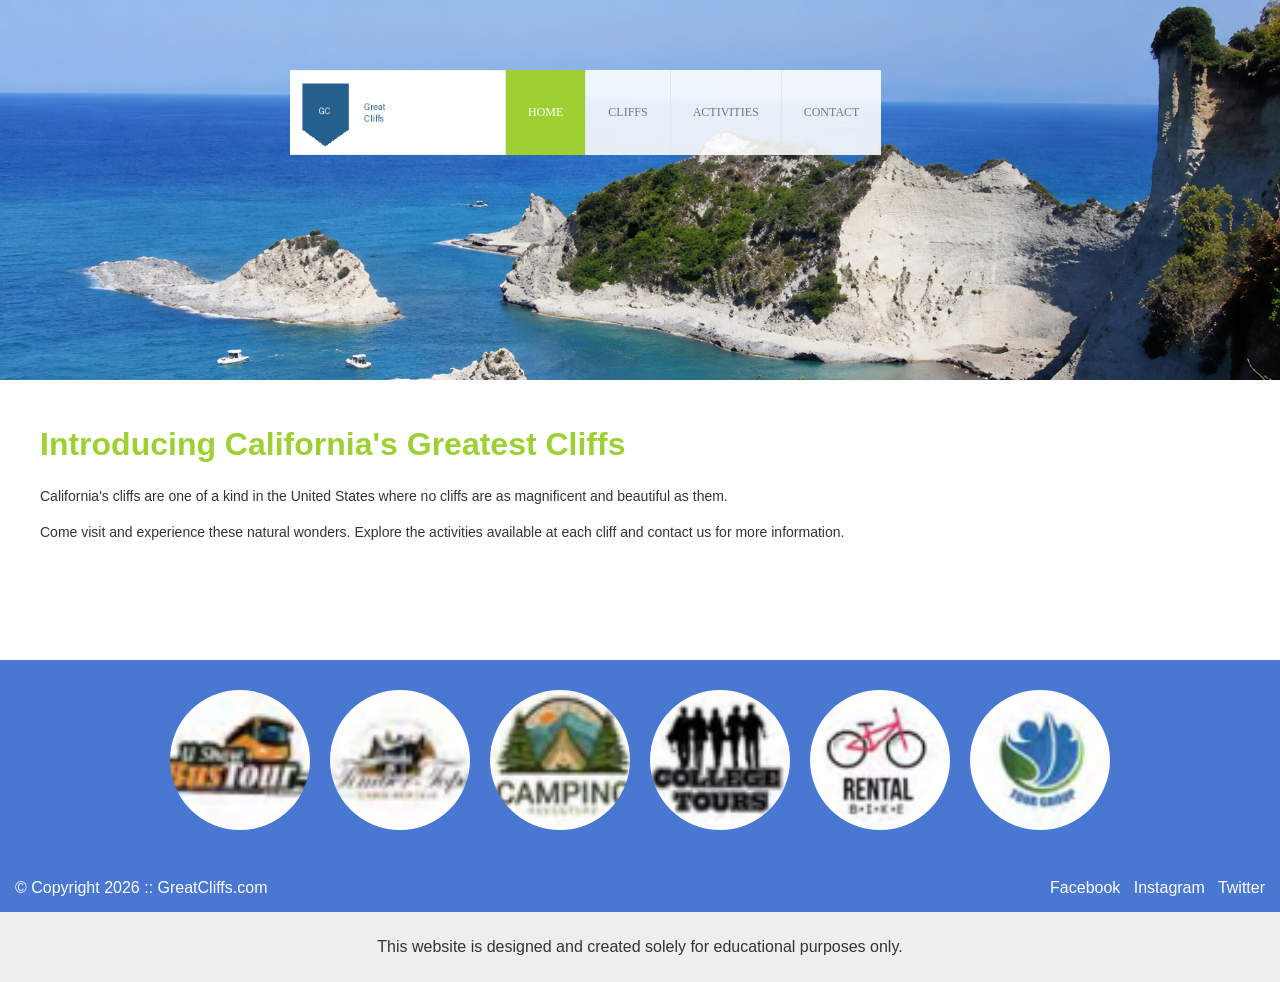
<file: index.html>
<!doctype html>
<html lang="en">
  <head>
    <meta charset="UTF-8" />
    <meta name="viewport" content="width=device-width, initial-scale=1.0" />
    <title>Great Cliffs - Home</title>
    <link rel="stylesheet" href="styles.css" />
  </head>

  <body id="home">
    <header>
      <div class="main-header">
        <div class="logo">
          <a href="index.html">
            <img src="images/logo.png" alt="Great Cliffs Logo" />
          </a>
        </div>

        <nav class="main-menu">
          <ul>
            <li class="active">
              <a href="index.html">HOME</a>
            </li>

            <li>
              <a href="cliffs.html">CLIFFS</a>
            </li>

            <li>
              <a href="activities.html">ACTIVITIES</a>
            </li>

            <li>
              <a href="contact.html">CONTACT</a>
            </li>
          </ul>
        </nav>
      </div>
    </header>

    <main>
      <h1>Introducing California's Greatest Cliffs</h1>

      <p>
        California's cliffs are one of a kind in the United States where no
        cliffs are as magnificent and beautiful as them.
      </p>

      <p>
        Come visit and experience these natural wonders. Explore the activities
        available at each cliff and contact us for more information.
      </p>
    </main>

    <section class="partners">
      <ul id="partners"></ul>
    </section>

    <footer>
      <div id="nondisclaimer">
        <div class="copy">&copy; Copyright 2026 :: GreatCliffs.com</div>

        <div class="social">Facebook &nbsp; Instagram &nbsp; Twitter</div>
      </div>

      <div id="disclaimer">
        <p>
          This website is designed and created solely for educational purposes
          only.
        </p>
      </div>
    </footer>

    <script src="js/partners.js"></script>
  </body>
</html>
</file>
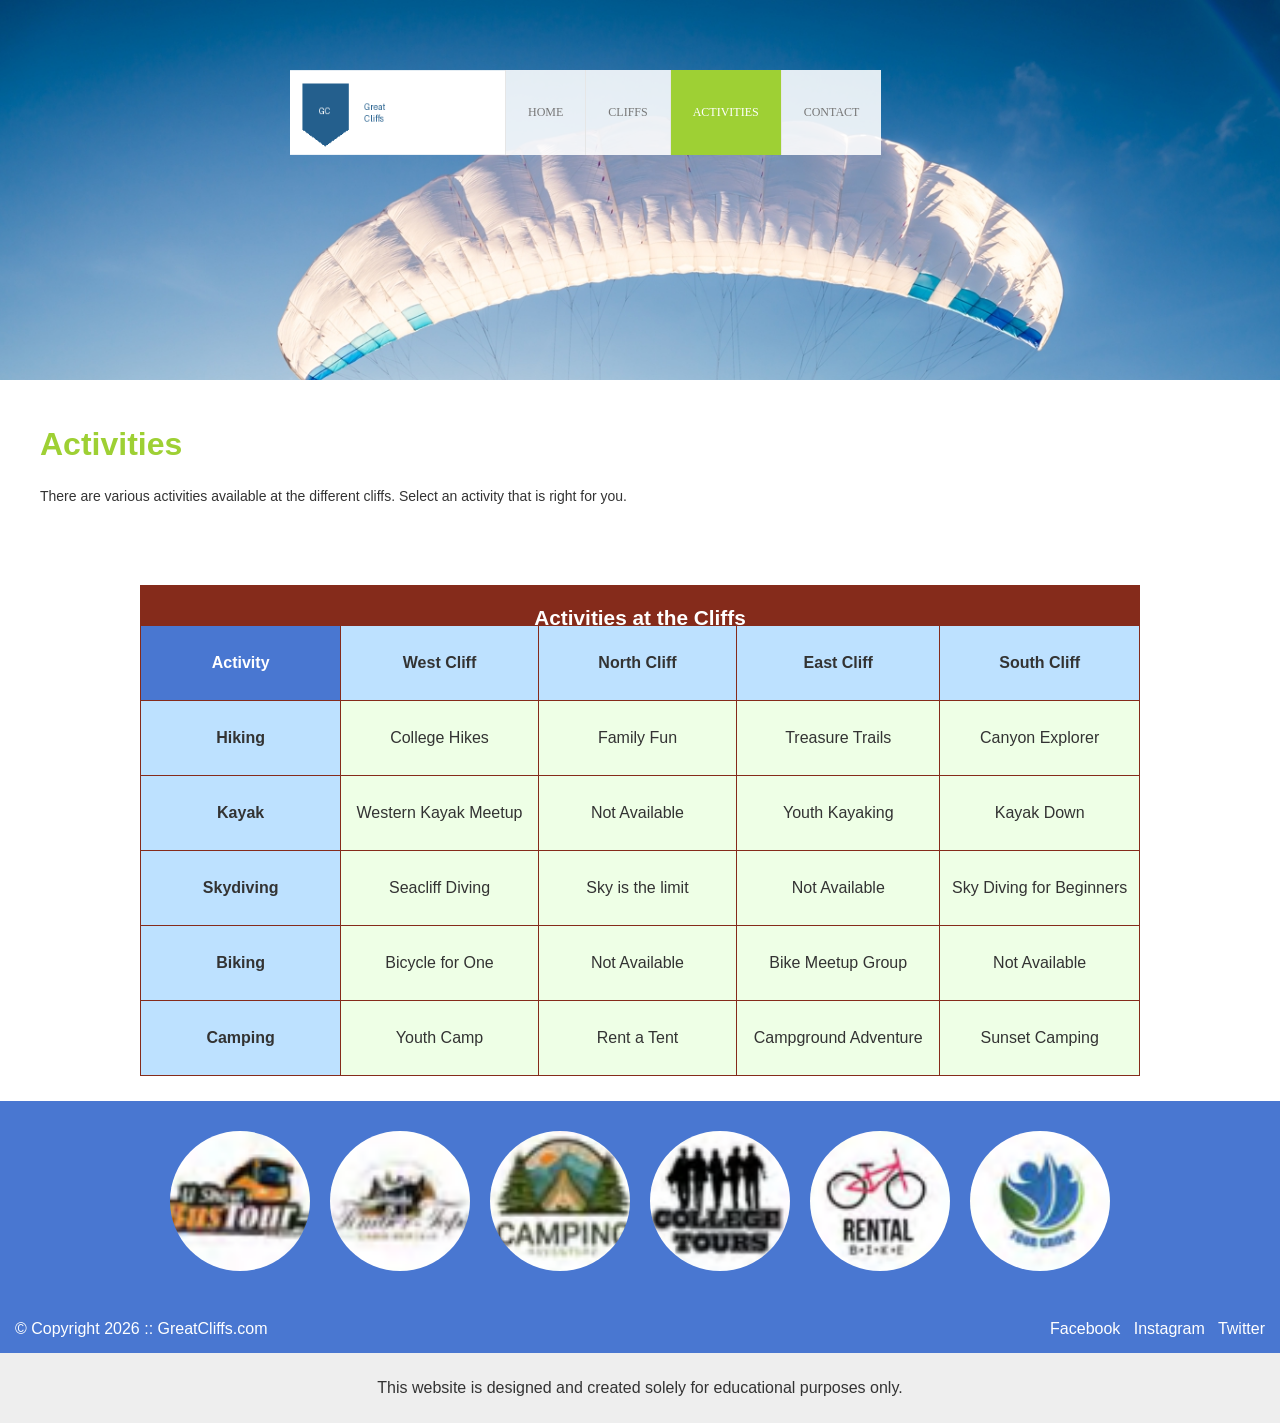
<file: activities.html>
<!doctype html>
<html lang="en">
  <head>
    <meta charset="UTF-8" />
    <meta name="viewport" content="width=device-width, initial-scale=1.0" />
    <title>Great Cliffs - Activities</title>
    <link rel="stylesheet" href="styles.css" />
  </head>

  <body id="activities">
    <header>
      <div class="main-header">
        <div class="logo">
          <a href="index.html">
            <img src="images/logo.png" alt="Great Cliffs Logo" />
          </a>
        </div>

        <nav class="main-menu">
          <ul>
            <li>
              <a href="index.html">HOME</a>
            </li>

            <li>
              <a href="cliffs.html">CLIFFS</a>
            </li>

            <li class="active">
              <a href="activities.html">ACTIVITIES</a>
            </li>

            <li>
              <a href="contact.html">CONTACT</a>
            </li>
          </ul>
        </nav>
      </div>
    </header>

    <main>
      <h1>Activities</h1>

      <p>
        There are various activities available at the different cliffs. Select
        an activity that is right for you.
      </p>

      <div class="table-wrap">
        <table>
          <caption>
            Activities at the Cliffs
          </caption>

          <thead>
            <tr>
              <th>Activity</th>
              <th>West Cliff</th>
              <th>North Cliff</th>
              <th>East Cliff</th>
              <th>South Cliff</th>
            </tr>
          </thead>

          <tbody>
            <tr>
              <td>Hiking</td>
              <td>College Hikes</td>
              <td>Family Fun</td>
              <td>Treasure Trails</td>
              <td>Canyon Explorer</td>
            </tr>

            <tr>
              <td>Kayak</td>
              <td>Western Kayak Meetup</td>
              <td>Not Available</td>
              <td>Youth Kayaking</td>
              <td>Kayak Down</td>
            </tr>

            <tr>
              <td>Skydiving</td>
              <td>Seacliff Diving</td>
              <td>Sky is the limit</td>
              <td>Not Available</td>
              <td>Sky Diving for Beginners</td>
            </tr>

            <tr>
              <td>Biking</td>
              <td>Bicycle for One</td>
              <td>Not Available</td>
              <td>Bike Meetup Group</td>
              <td>Not Available</td>
            </tr>

            <tr>
              <td>Camping</td>
              <td>Youth Camp</td>
              <td>Rent a Tent</td>
              <td>Campground Adventure</td>
              <td>Sunset Camping</td>
            </tr>
          </tbody>
        </table>
      </div>
    </main>

    <section class="partners">
      <ul id="partners"></ul>
    </section>

    <footer>
      <div id="nondisclaimer">
        <div class="copy">&copy; Copyright 2026 :: GreatCliffs.com</div>

        <div class="social">Facebook &nbsp; Instagram &nbsp; Twitter</div>
      </div>

      <div id="disclaimer">
        <p>
          This website is designed and created solely for educational purposes
          only.
        </p>
      </div>
    </footer>

    <script src="js/partners.js"></script>
  </body>
</html>
</file>
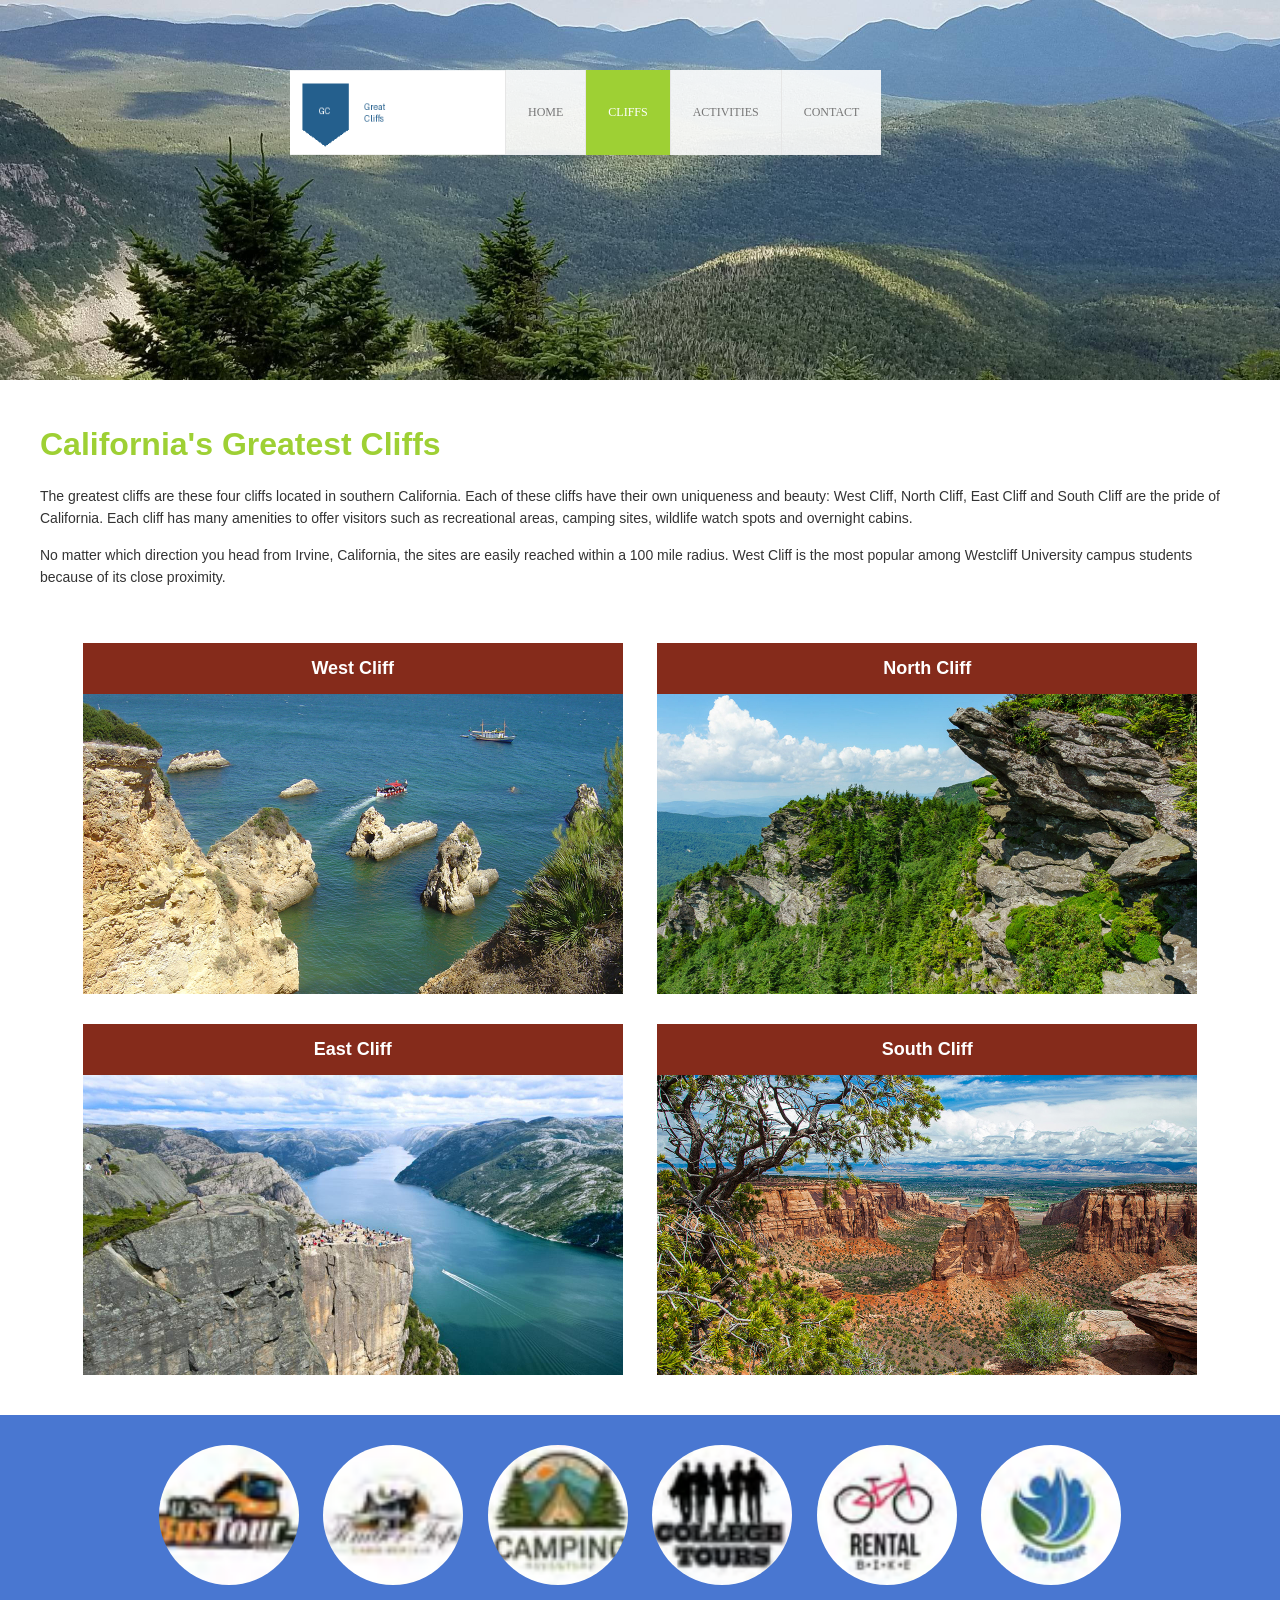
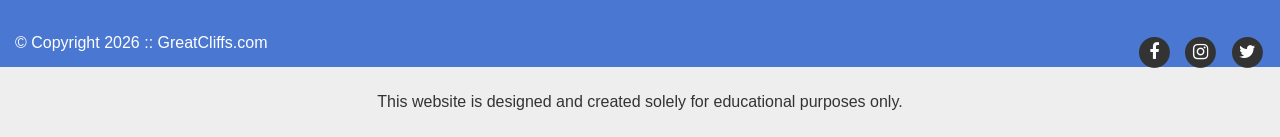
<file: cliffs.html>
<!doctype html>
<html lang="en">
  <head>
    <meta charset="UTF-8" />

    <meta name="viewport" content="width=device-width, initial-scale=1.0" />

    <title>Great Cliffs - Cliffs</title>

    <link rel="stylesheet" href="styles.css" />

    <link
      rel="stylesheet"
      href="https://cdnjs.cloudflare.com/ajax/libs/font-awesome/4.7.0/css/font-awesome.min.css"
    />
  </head>

  <body id="cliffs">
    <header>
      <div class="main-header">
        <div class="logo">
          <a href="index.html">
            <img src="images/logo.png" alt="Great Cliffs Logo" />
          </a>
        </div>

        <nav class="main-menu">
          <ul>
            <li>
              <a href="index.html">HOME</a>
            </li>

            <li class="active">
              <a href="cliffs.html">CLIFFS</a>
            </li>

            <li>
              <a href="activities.html">ACTIVITIES</a>
            </li>

            <li>
              <a href="contact.html">CONTACT</a>
            </li>
          </ul>
        </nav>
      </div>
    </header>

    <main>
      <h1>California's Greatest Cliffs</h1>

      <p>
        The greatest cliffs are these four cliffs located in southern
        California. Each of these cliffs have their own uniqueness and beauty:
        West Cliff, North Cliff, East Cliff and South Cliff are the pride of
        California. Each cliff has many amenities to offer visitors such as
        recreational areas, camping sites, wildlife watch spots and overnight
        cabins.
      </p>

      <p>
        No matter which direction you head from Irvine, California, the sites
        are easily reached within a 100 mile radius. West Cliff is the most
        popular among Westcliff University campus students because of its close
        proximity.
      </p>

      <section class="cliffs">
        <div class="cliff">
          <div class="cliff-title">West Cliff</div>

          <img src="images/cliff-west.jpg" alt="West Cliff" />
        </div>

        <div class="cliff">
          <div class="cliff-title">North Cliff</div>

          <img src="images/cliff-north.jpg" alt="North Cliff" />
        </div>

        <div class="cliff">
          <div class="cliff-title">East Cliff</div>

          <img src="images/cliff-east.jpg" alt="East Cliff" />
        </div>

        <div class="cliff">
          <div class="cliff-title">South Cliff</div>

          <img src="images/cliff-south.jpg" alt="South Cliff" />
        </div>
      </section>
    </main>

    <section class="partners">
      <ul>
        <li class="partner">
          <img src="images/partners-bustour.png" alt="Bus Tour" />
        </li>

        <li class="partner">
          <img src="images/partners-cabinrental.png" alt="Cabin Rental" />
        </li>

        <li class="partner">
          <img src="images/partners-campingadv.png" alt="Camping Adventure" />
        </li>

        <li class="partner">
          <img src="images/partners-collegetours.png" alt="College Tours" />
        </li>

        <li class="partner">
          <img src="images/partners-bikerental.png" alt="Bike Rental" />
        </li>

        <li class="partner">
          <img src="images/partners-tourgroup.png" alt="Tour Group" />
        </li>
      </ul>
    </section>

    <footer>
      <div id="nondisclaimer">
        <div class="copy">&copy; Copyright 2026 :: GreatCliffs.com</div>

        <div class="social">
          <span class="fa-stack">
            <span class="fa fa-circle fa-stack-2x"></span>

            <span class="fa fa-facebook fa-stack-1x fa-inverse"></span>
          </span>

          <span class="fa-stack">
            <span class="fa fa-circle fa-stack-2x"></span>

            <span class="fa fa-instagram fa-stack-1x fa-inverse"></span>
          </span>

          <span class="fa-stack">
            <span class="fa fa-circle fa-stack-2x"></span>

            <span class="fa fa-twitter fa-stack-1x fa-inverse"></span>
          </span>
        </div>
      </div>

      <div id="disclaimer">
        <p>
          This website is designed and created solely for educational purposes
          only.
        </p>
      </div>
    </footer>
  </body>
</html>
</file>
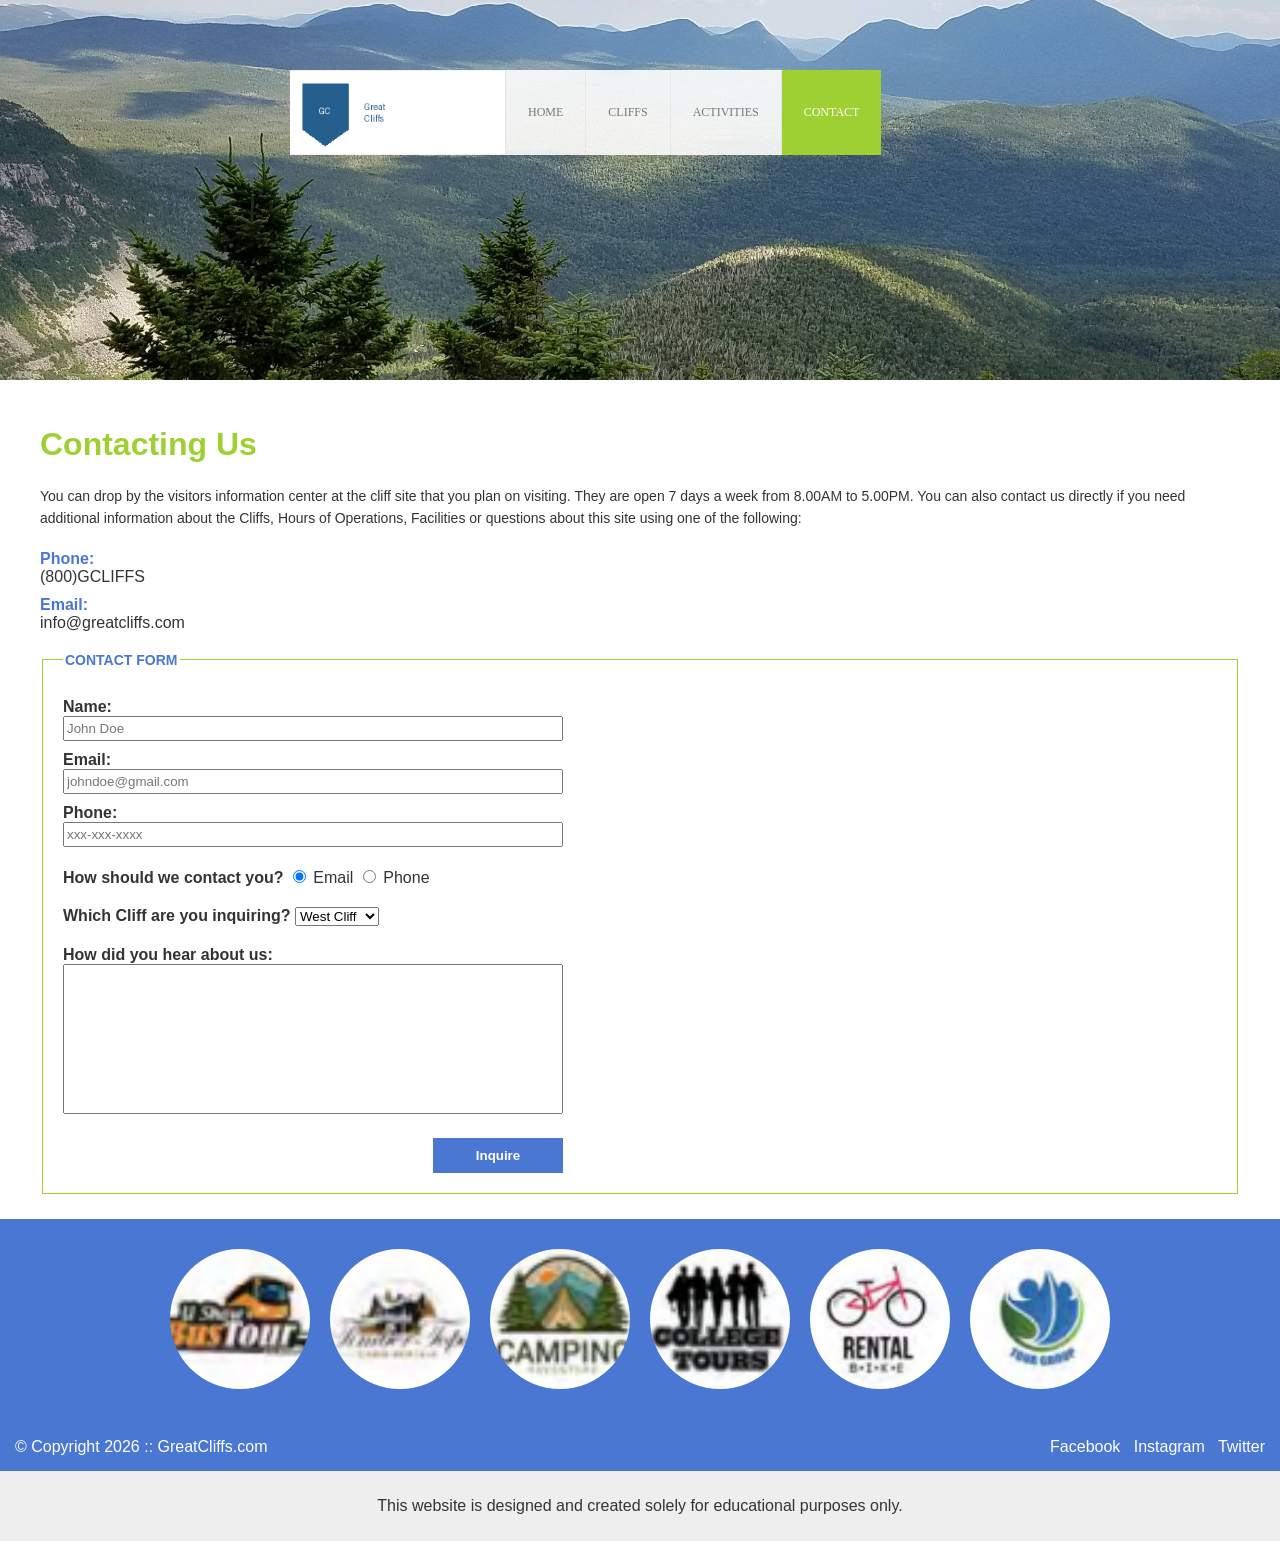
<file: contact.html>
<!doctype html>
<html lang="en">
  <head>
    <meta charset="UTF-8" />
    <meta name="viewport" content="width=device-width, initial-scale=1.0" />
    <title>Great Cliffs - Contact</title>
    <link rel="stylesheet" href="styles.css" />
  </head>

  <body id="contact">
    <header>
      <div class="main-header">
        <div class="logo">
          <a href="index.html">
            <img src="images/logo.png" alt="Great Cliffs Logo" />
          </a>
        </div>

        <nav class="main-menu">
          <ul>
            <li>
              <a href="index.html">HOME</a>
            </li>

            <li>
              <a href="cliffs.html">CLIFFS</a>
            </li>

            <li>
              <a href="activities.html">ACTIVITIES</a>
            </li>

            <li class="active">
              <a href="contact.html">CONTACT</a>
            </li>
          </ul>
        </nav>
      </div>
    </header>

    <main>
      <h1>Contacting Us</h1>

      <p>
        You can drop by the visitors information center at the cliff site that
        you plan on visiting. They are open 7 days a week from 8.00AM to 5.00PM.
        You can also contact us directly if you need additional information
        about the Cliffs, Hours of Operations, Facilities or questions about
        this site using one of the following:
      </p>

      <div class="contactinfo">
        <div class="phone">
          <span>Phone:</span>
          <span>(800)GCLIFFS</span>
        </div>

        <div class="email">
          <span>Email:</span>
          <span>info@greatcliffs.com</span>
        </div>
      </div>

      <form action="/contact" method="post">
        <fieldset>
          <legend>Contact Form</legend>

          <div class="textbox">
            <label for="name">Name:</label>
            <input id="name" type="text" name="name" placeholder="John Doe" />

            <label for="email">Email:</label>
            <input
              id="email"
              type="email"
              name="email"
              placeholder="johndoe@gmail.com"
            />

            <label for="phone">Phone:</label>
            <input
              id="phone"
              type="text"
              name="phone"
              placeholder="xxx-xxx-xxxx"
            />
          </div>

          <div class="radios">
            <label>How should we contact you?</label>

            <input
              id="contact-email"
              type="radio"
              name="contact"
              value="email"
              checked
            />
            <label for="contact-email">Email</label>

            <input
              id="contact-phone"
              type="radio"
              name="contact"
              value="phone"
            />
            <label for="contact-phone">Phone</label>
          </div>

          <div class="selectmenu">
            <label for="cliff">Which Cliff are you inquiring?</label>

            <select id="cliff" name="cliff">
              <option>West Cliff</option>
              <option>North Cliff</option>
              <option>East Cliff</option>
              <option>South Cliff</option>
            </select>
          </div>

          <div class="commentbox">
            <label for="comments">How did you hear about us:</label>

            <textarea id="comments" name="comments"></textarea>
          </div>

          <div class="button">
            <input type="submit" value="Inquire" />
          </div>
        </fieldset>
      </form>
    </main>

    <section class="partners">
      <ul id="partners"></ul>
    </section>

    <footer>
      <div id="nondisclaimer">
        <div class="copy">&copy; Copyright 2026 :: GreatCliffs.com</div>

        <div class="social">Facebook &nbsp; Instagram &nbsp; Twitter</div>
      </div>

      <div id="disclaimer">
        <p>
          This website is designed and created solely for educational purposes
          only.
        </p>
      </div>
    </footer>

    <script src="js/partners.js"></script>
  </body>
</html>
</file>
<file: styles.css>
/* General */

* {
    box-sizing: border-box;
}

body {
    margin: 0;
    color: #333;
    font-family: Arial, Helvetica, sans-serif;
}

header {
    width: 100%;
    height: 380px;
    background-position: center top !important;
}

#home header,
#cliffs header {
    background: no-repeat lightgrey url("images/cliff_ocean.png");
    background-size: 1500px;
}

#activities header {
    background: no-repeat lightgrey url("images/runfly.jpg");
    background-size: 1500px;
}

#contact header {
    background: no-repeat lightgrey url("images/cliff_rock.jpg");
    background-size: 1500px;
}

/* Header and navigation */

.main-header {
    width: 700px;
    height: 85px;
    margin: 0 auto;
    padding-top: 70px;
}

.logo {
    float: left;
    width: 215px;
    height: 85px;
    background-color: rgba(255, 255, 255, 0.88);
}

.logo img {
    display: block;
    width: 215px;
    height: 85px;
    object-fit: contain;
}

.main-menu {
    float: left;
}

.main-menu ul {
    margin: 0;
    padding: 0;
    list-style-type: none;
}

.main-menu li {
    float: left;
    height: 85px;
    background-color: rgba(255, 255, 255, 0.88);
    border-left: 1px solid #e6e6e6;
}

.main-menu li a {
    display: flex;
    height: 85px;
    padding: 0 22px;
    align-items: center;
    justify-content: center;
    color: #777;
    font-family: Georgia, "Times New Roman", serif;
    font-size: 12px;
    text-decoration: none;
}

.main-menu li.active,
.main-menu li:hover {
    background-color: #9ed034;
}

.main-menu li.active a,
.main-menu li:hover a {
    color: #fff;
}

/* Main content */

main {
    width: 1200px;
    min-height: 280px;
    margin: 0 auto;
    padding: 25px 0;
}

main h1 {
    color: #9ed034;
}

main p {
    font-size: 14px;
    line-height: 1.6;
}

/* Cliffs page */

.cliff-list {
    display: grid;
    grid-template-columns: repeat(2, 1fr);
    gap: 15px;
}

.cliff-list article {
    padding: 15px;
    border: 1px solid #ddd;
}

.cliff-list h2 {
    color: #4977d1;
}
/* Cliffs page header */

#cliffs header {
    background: no-repeat lightgrey url("images/cliff_rock.jpg");
    background-size: 1500px;
}

/* Cliffs page content */

.cliffs {
    width: 100%;
    margin: 40px auto 0;
    text-align: center;
}

.cliffs .cliff {
    display: inline-block;
    width: 45%;
    margin: 15px;
    vertical-align: top;
    background-color: #fff;
}

.cliffs .cliff-title {
    padding: 15px;
    color: #fff;
    font-size: 18px;
    font-weight: bold;
    background-color: #852b1b;
}

.cliffs .cliff img {
    display: block;
    width: 100%;
    height: 300px;
    object-fit: cover;
}
footer .social .fa-stack {
    margin-left: 6px;
    font-size: 18px;
}

footer .social .fa-circle {
    color: #333;
}

footer .social .fa-facebook,
footer .social .fa-instagram,
footer .social .fa-twitter {
    color: #fff;
}

/* Partners */

.partners {
    width: 100%;
    padding: 25px 0;
    background-color: #4977d1;
}

.partners ul {
    width: 900px;
    margin: 0 auto;
    padding: 0;
    text-align: center;
    list-style-type: none;
}

.partners .partner {
    display: inline-block;
    margin: 0 8px;
}

.partners img {
    width: 110px;
    height: 110px;
}
.partners {
    width: 100%;
    padding: 30px 0;
    background-color: #4977d1;
}

.partners ul {
    width: 1000px;
    margin: 0 auto;
    padding: 0;
    text-align: center;
    list-style: none;
}

.partners .partner {
    display: inline-block;
    margin: 0 10px;
}

.partners .partner img {
    width: 140px;
    height: 140px;
    object-fit: cover;
    border-radius: 50%;
    background-color: #fff;
}

/* Footer */

footer #nondisclaimer {
    padding: 15px;
    color: #fff;
    background-color: #4977d1;
}

footer #nondisclaimer .copy {
    display: inline-block;
}

footer #nondisclaimer .social {
    float: right;
}

footer #disclaimer {
    padding: 10px;
    text-align: center;
    background-color: #eee;
}

/* Activities page */

.table-wrap {
    overflow-x: auto;
}

table {
    width: 1000px;
    margin: 4em auto 0 auto;
    border-collapse: collapse;
}

caption {
    height: 40px;
    padding-top: 1em;
    color: #fff;
    font-size: 1.3em;
    font-weight: bold;
    background-color: #852b1b;
}

thead {
    background-color: #bde1ff;
}

tbody {
    text-align: center;
    background-color: #eeffe6;
}

th,
td {
    width: 225px;
    height: 75px;
    vertical-align: middle;
    border: solid 1px #852b1b;
}

th:first-child {
    width: 125px;
    height: 50px;
    color: #fff;
    background-color: #4977d1;
}

td:first-child {
    font-weight: bold;
    background-color: #bde1ff;
}

/* Contact page */

.contactinfo {
    margin: 20px 0;
}

.contactinfo span {
    display: block;
}

.contactinfo span:first-child {
    color: #4977d1;
    font-weight: bold;
}

.contactinfo .phone,
.contactinfo .email {
    margin-bottom: 10px;
}

form fieldset {
    padding: 20px;
    border: 1px solid #9ed034;
}

form legend {
    color: #4977d1;
    font-size: 14px;
    font-weight: bold;
    text-transform: uppercase;
}

form .textbox label {
    display: block;
    margin-top: 10px;
    font-weight: bold;
}

form .textbox input {
    display: block;
    width: 500px;
    height: 25px;
}

form .radios,
form .selectmenu,
form .commentbox {
    margin-top: 20px;
}

form .radios > label:first-child,
form .selectmenu label,
form .commentbox label {
    font-weight: bold;
}

form .commentbox label {
    display: block;
}

form .commentbox textarea {
    width: 500px;
    height: 150px;
    resize: none;
}

form .button {
    width: 500px;
    margin-top: 20px;
    text-align: right;
}

form .button input {
    width: 130px;
    height: 35px;
    color: #fff;
    font-weight: bold;
    background-color: #4977d1;
    border: 0;
    cursor: pointer;
}

form .button input:hover {
    background-color: #9ed034;
}
</file>
